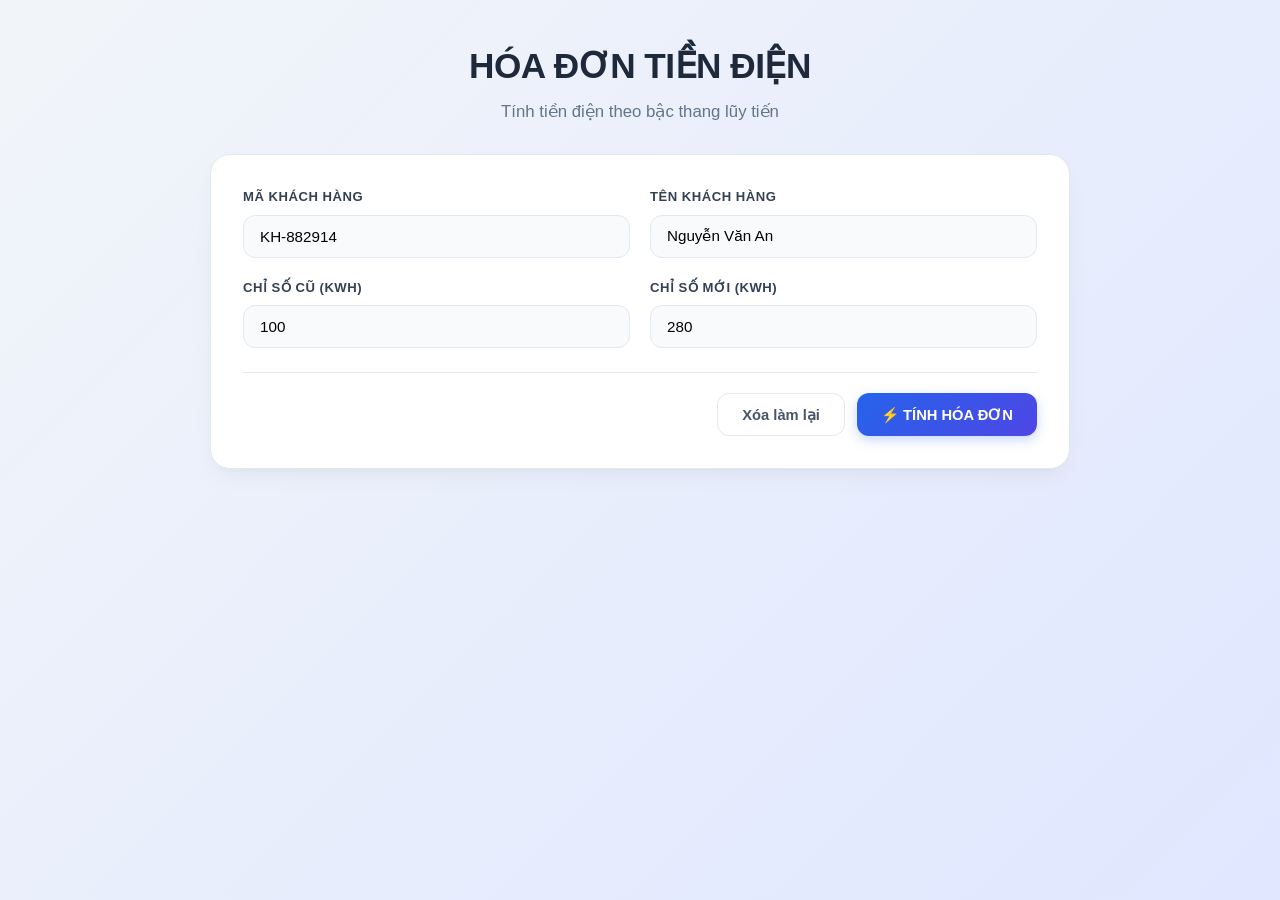
<file: public/vanilla/index.html>
<!DOCTYPE html>
<html lang="vi">
<head>
  <meta charset="UTF-8">
  <meta name="viewport" content="width=device-width, initial-scale=1.0">
  <title>Bài tập 1: Tính tiền điện theo bậc thang</title>
  <link rel="stylesheet" href="style.css">
</head>
<body>
  <div class="container">
    <!-- Header -->
    <header class="no-print">
      <h1>HÓA ĐƠN TIỀN ĐIỆN</h1>
      <p>Tính tiền điện theo bậc thang lũy tiến</p>
    </header>

    <!-- Form Nhập -->
    <section class="card no-print">
      <form id="calc-form">
        <div class="form-grid">
          <div class="form-group">
            <label for="customer-code">Mã khách hàng</label>
            <input type="text" id="customer-code" placeholder="Nhập mã khách hàng" required value="KH-882914">
          </div>
          <div class="form-group">
            <label for="customer-name">Tên khách hàng</label>
            <input type="text" id="customer-name" placeholder="Nhập tên khách hàng" required value="Nguyễn Văn An">
          </div>
          <div class="form-group">
            <label for="old-index">Chỉ số cũ (kWh)</label>
            <input type="number" id="old-index" min="0" step="any" placeholder="Nhập số kWh" required value="100">
          </div>
          <div class="form-group">
            <label for="new-index">Chỉ số mới (kWh)</label>
            <input type="number" id="new-index" min="0" step="any" placeholder="Nhập số kWh" required value="280">
          </div>
        </div>

        <!-- Hộp thông báo lỗi -->
        <div id="error-box" class="error-box"></div>

        <div class="actions">
          <button type="button" class="btn-secondary" onclick="resetForm()">Xóa làm lại</button>
          <button type="submit" class="btn-primary">⚡ TÍNH HÓA ĐƠN</button>
        </div>
      </form>
    </section>

    <!-- Màn hình Hóa Đơn -->
    <section id="invoice-section" class="card">
      <div class="invoice-header">
        <h2>HÓA ĐƠN TIỀN ĐIỆN</h2>
        <span>Hóa đơn tiền điện sinh hoạt</span>
      </div>

      <!-- Thông tin khách hàng -->
      <div class="customer-info-box">
        <div class="info-item">
          <span>Mã khách hàng:</span>
          <span id="inv-customer-code">...</span>
        </div>
        <div class="info-item">
          <span>Tên khách hàng:</span>
          <span id="inv-customer-name">...</span>
        </div>
        <div class="info-item">
          <span>Chỉ số cũ:</span>
          <span id="inv-old-index">...</span>
        </div>
        <div class="info-item">
          <span>Chỉ số mới:</span>
          <span id="inv-new-index">...</span>
        </div>
        <div class="info-item">
          <span>Sản lượng điện:</span>
          <span id="inv-kwh" style="color: #2563eb;">...</span>
        </div>
      </div>

      <!-- Bảng chi tiết -->
      <table>
        <thead>
          <tr>
            <th>Bậc</th>
            <th class="text-center">Số kWh trong bậc</th>
            <th class="text-right">Đơn giá</th>
            <th class="text-right">Thành tiền</th>
          </tr>
        </thead>
        <tbody id="inv-tiers-body">
          <!-- Render động qua JavaScript -->
        </tbody>
      </table>

      <!-- Tổng kết -->
      <div class="totals-area">
        <div class="totals-box">
          <div class="total-row">
            <span>Tổng tiền điện:</span>
            <strong id="inv-subtotal">... VNĐ</strong>
          </div>
          <div class="total-row">
            <span>VAT 8%:</span>
            <strong id="inv-vat">... VNĐ</strong>
          </div>
          <div class="grand-total total-row">
            <span>TỔNG THANH TOÁN:</span>
            <span id="inv-total">... VNĐ</span>
          </div>
        </div>
      </div>

      <!-- Nút chức năng -->
      <div class="actions no-print" style="margin-top: 24px;">
        <button type="button" class="btn-secondary" onclick="resetForm()">← Nhập lại</button>
        <button type="button" class="btn-print" onclick="printInvoice()">🖨 In hóa đơn</button>
      </div>
    </section>
  </div>

  <script src="script.js"></script>
</body>
</html>
</file>
<file: public/vanilla/style.css>
/* CSS thuần cho Bài tập 1: Tính tiền điện theo bậc thang */
:root {
  --primary: #2563eb;
  --primary-dark: #1d4ed8;
  --secondary: #4f46e5;
  --bg-gradient: linear-gradient(135deg, #f1f5f9 0%, #e0e7ff 100%);
  --surface: #ffffff;
  --text-main: #0f172a;
  --text-muted: #64748b;
  --border: #e2e8f0;
  --danger: #e11d48;
  --radius-card: 20px;
  --radius-input: 12px;
  --shadow: 0 10px 25px -5px rgba(0, 0, 0, 0.05), 0 8px 10px -6px rgba(0, 0, 0, 0.02);
}

* {
  box-sizing: border-box;
  margin: 0;
  padding: 0;
}

body {
  font-family: -apple-system, BlinkMacSystemFont, "Segoe UI", Roboto, Helvetica, Arial, sans-serif;
  background: var(--bg-gradient);
  color: var(--text-main);
  min-height: 100vh;
  padding: 40px 16px;
  line-height: 1.5;
}

.container {
  max-width: 860px;
  margin: 0 auto;
}

header {
  text-align: center;
  margin-bottom: 30px;
}

header h1 {
  font-size: 2.2rem;
  font-weight: 800;
  color: #1e293b;
  letter-spacing: -0.5px;
}

header p {
  color: var(--text-muted);
  font-size: 1.05rem;
  margin-top: 6px;
}

.card {
  background: var(--surface);
  border-radius: var(--radius-card);
  box-shadow: var(--shadow);
  border: 1px solid var(--border);
  padding: 32px;
  margin-bottom: 28px;
}

.form-grid {
  display: grid;
  grid-template-columns: repeat(auto-fit, minmax(320px, 1fr));
  gap: 20px;
  margin-bottom: 24px;
}

.form-group label {
  display: block;
  font-size: 0.82rem;
  font-weight: 700;
  text-transform: uppercase;
  letter-spacing: 0.5px;
  color: #334155;
  margin-bottom: 8px;
}

.form-group input {
  width: 100%;
  padding: 12px 16px;
  font-size: 0.95rem;
  border: 1px solid var(--border);
  border-radius: var(--radius-input);
  background-color: #f8fafc;
  outline: none;
  transition: all 0.2s ease;
}

.form-group input:focus {
  background-color: #ffffff;
  border-color: var(--primary);
  box-shadow: 0 0 0 3px rgba(37, 99, 235, 0.15);
}

.error-box {
  background-color: #fff1f2;
  border: 1px solid #fecdd3;
  color: var(--danger);
  padding: 14px 18px;
  border-radius: var(--radius-input);
  font-size: 0.92rem;
  font-weight: 500;
  margin-bottom: 20px;
  display: none;
}

.actions {
  display: flex;
  justify-content: flex-end;
  gap: 12px;
  border-top: 1px solid var(--border);
  padding-top: 20px;
}

button {
  cursor: pointer;
  font-family: inherit;
  font-size: 0.92rem;
  font-weight: 600;
  padding: 12px 24px;
  border-radius: var(--radius-input);
  border: none;
  transition: all 0.2s ease;
}

.btn-primary {
  background: linear-gradient(135deg, var(--primary) 0%, var(--secondary) 100%);
  color: #ffffff;
  box-shadow: 0 4px 12px rgba(37, 99, 235, 0.25);
}

.btn-primary:hover {
  opacity: 0.95;
  transform: translateY(-1px);
}

.btn-secondary {
  background-color: #ffffff;
  color: #475569;
  border: 1px solid var(--border);
}

.btn-secondary:hover {
  background-color: #f1f5f9;
}

.btn-print {
  background-color: #0f172a;
  color: #ffffff;
}

.btn-print:hover {
  background-color: #1e293b;
}

/* Invoice Section */
#invoice-section {
  display: none;
}

.invoice-header {
  border-bottom: 2px solid #f1f5f9;
  padding-bottom: 18px;
  margin-bottom: 24px;
  display: flex;
  justify-content: space-between;
  align-items: center;
}

.invoice-header h2 {
  font-size: 1.5rem;
  font-weight: 800;
  text-transform: uppercase;
  color: #0f172a;
}

.customer-info-box {
  background-color: #f8fafc;
  border: 1px solid #e2e8f0;
  border-radius: 14px;
  padding: 20px;
  margin-bottom: 24px;
  display: grid;
  grid-template-columns: repeat(auto-fit, minmax(220px, 1fr));
  gap: 16px;
}

.info-item span:first-child {
  display: block;
  font-size: 0.8rem;
  color: var(--text-muted);
  margin-bottom: 2px;
}

.info-item span:last-child {
  font-weight: 700;
  font-size: 0.98rem;
}

/* Table */
table {
  width: 100%;
  border-collapse: collapse;
  margin-bottom: 24px;
}

th, td {
  padding: 12px 14px;
  text-align: left;
}

th {
  background-color: #f1f5f9;
  font-size: 0.82rem;
  text-transform: uppercase;
  letter-spacing: 0.5px;
  color: #475569;
}

td {
  border-bottom: 1px solid #f1f5f9;
  font-size: 0.92rem;
}

.text-right {
  text-align: right;
}

.text-center {
  text-align: center;
}

/* Totals */
.totals-area {
  display: flex;
  justify-content: space-between;
  align-items: flex-start;
  gap: 20px;
  border-top: 1px solid var(--border);
  padding-top: 20px;
  flex-wrap: wrap;
}

.totals-box {
  width: 320px;
  margin-left: auto;
}

.total-row {
  display: flex;
  justify-content: space-between;
  margin-bottom: 10px;
  font-size: 0.95rem;
}

.grand-total {
  background: #eff6ff;
  border: 1px solid #bfdbfe;
  padding: 14px 18px;
  border-radius: 12px;
  margin-top: 14px;
  color: #1e40af;
  font-weight: 800;
  font-size: 1.15rem;
}

/* Print CSS */
@media print {
  body {
    background: #ffffff !important;
    padding: 0 !important;
  }
  .no-print {
    display: none !important;
  }
  #invoice-section {
    display: block !important;
  }
  .card {
    box-shadow: none !important;
    border: none !important;
    padding: 0 !important;
  }
}
</file>
